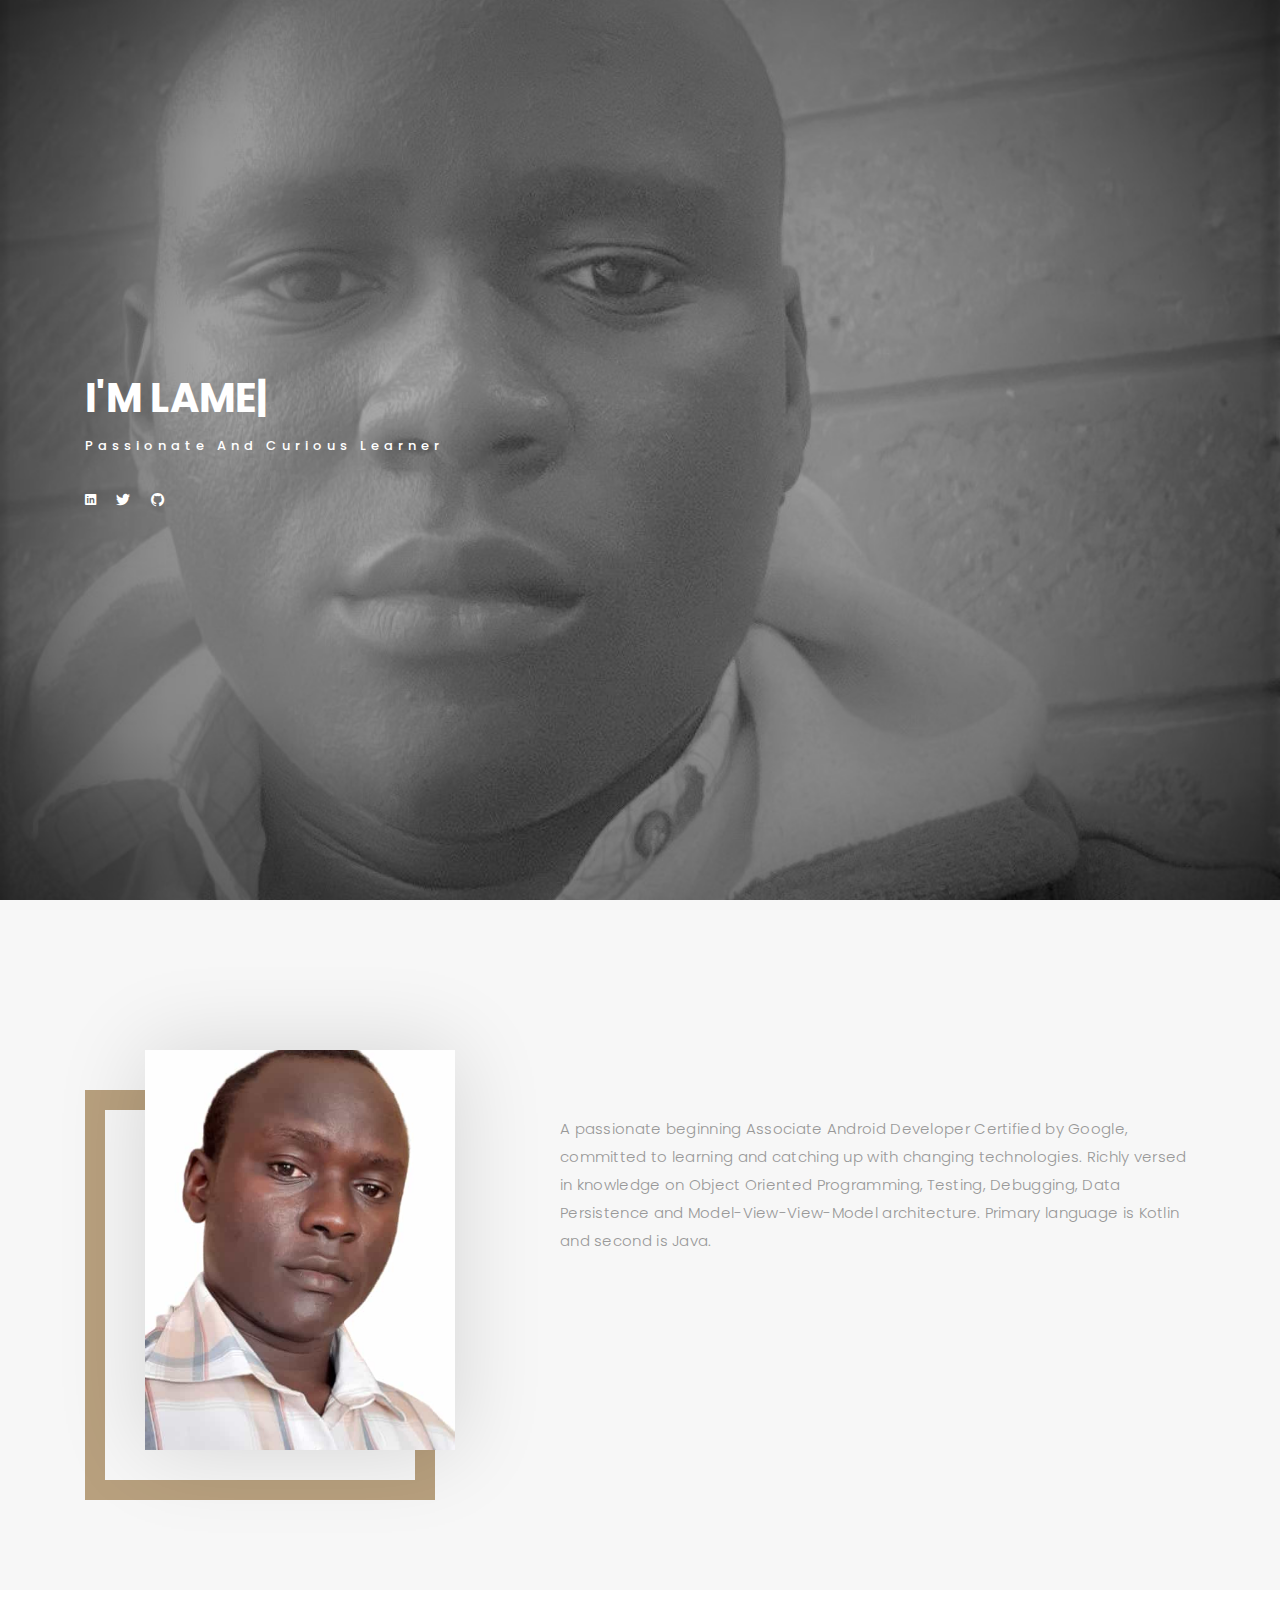
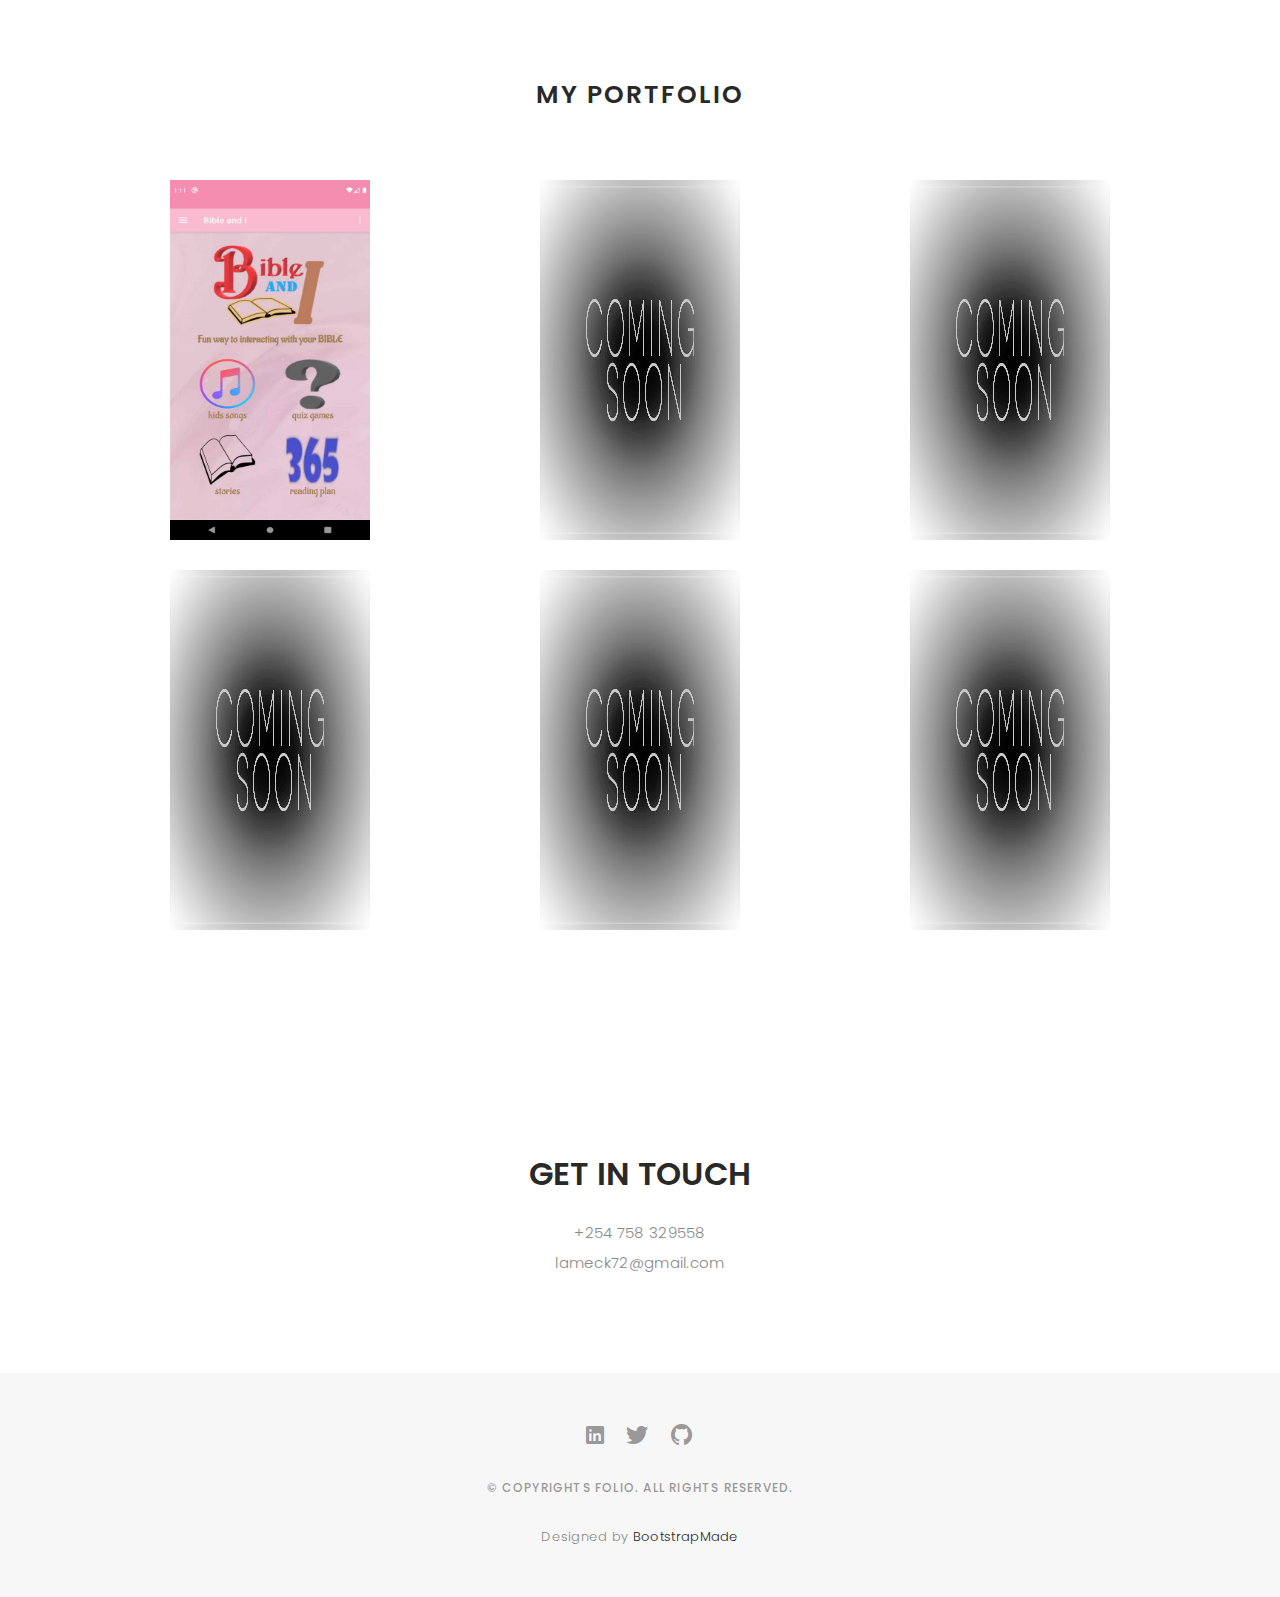
<file: index.html>
<!DOCTYPE html>
<html lang="en">

<head>
  <!-- meta -->
  <meta charset="utf-8">
  <meta content="width=device-width, initial-scale=1.0" name="viewport">

  <title>Lameck - Personal Portfolio</title>
  <meta content="" name="keywords">
  <meta content="" name="description">

  <!-- Google Fonts -->
  <link href="https://fonts.googleapis.com/css?family=Poppins:300,300i,400,400i,500,500i,600,600i,700,700i|Playfair+Display:400,400i,700,700i,900,900i" rel="stylesheet">

  <!-- Bootstrap CSS File -->
  <link href="lib/bootstrap/css/bootstrap.min.css" rel="stylesheet">

  <!-- Libraries CSS Files -->
  <link href="lib/ionicons/css/ionicons.min.css" rel="stylesheet">
  <link href="lib/owlcarousel/assets/owl.carousel.min.css" rel="stylesheet">
  <link href="lib/magnific-popup/magnific-popup.css" rel="stylesheet">
  <link href="lib/hover/hover.min.css" rel="stylesheet">

  <!-- Main Stylesheet File -->
  <link href="css/style.css" rel="stylesheet">

  <!-- Responsive css -->
  <link href="css/responsive.css" rel="stylesheet">

  <!-- Favicon -->
  <link rel="shortcut icon" href="images/favicon.png">

  <!-- =======================================================
    Theme Name: Folio
    Theme URL: https://bootstrapmade.com/folio-bootstrap-portfolio-template/
    Author: BootstrapMade.com
    Author URL: https://bootstrapmade.com
  ======================================================= -->
</head>

<body>

  <!-- start section navbar -->
  <nav id="main-nav">
    <div class="row">
      <div class="container">

        <div class="logo">
          <a href="index.html"><h1>PORTFOLIO</h1></a>
        </div>

        <div class="responsive"><i data-icon="m" class="ion-navicon-round"></i></div>

        <ul class="nav-menu list-unstyled">
          <li><a href="#header" class="smoothScroll">Home</a></li>
          <li><a href="#about" class="smoothScroll">About</a></li>
          <li><a href="#portfolio" class="smoothScroll">Portfolio</a></li>
          <li><a href="#contact" class="smoothScroll">Contact</a></li>
        </ul>

      </div>
    </div>
  </nav>
  <!-- End section navbar -->


  <!-- start section header -->
  <div id="header" class="home">

    <div class="container">
      <div class="header-content">
        <h1>I'm <span class="typed"></span></h1>
        <p>passionate and curious learner</p>

        <ul class="list-unstyled list-social">
          <li><a href="https://www.linkedin.com/in/lameck-odhiambo-642b7077/"><i class="ion-social-linkedin"></i></a></li>
          <li><a href="https://twitter.com/lameck721"><i class="ion-social-twitter"></i></a></li>
          <li><a href="https://github.com/Lameck1"><i class="ion-social-github"></i></a></li>
        </ul>
      </div>
    </div>
  </div>
  <!-- End section header -->


  <!-- start section about us -->
  <div id="about" class="paddsection">
    <div class="container">
      <div class="row justify-content-between">

        <div class="col-lg-4 ">
          <div class="div-img-bg">
            <div class="about-img">
              <img src="images/me.jpg" class="img-responsive" alt="me">
            </div>
          </div>
        </div>

        <div class="col-lg-7">
          <div class="about-descr">

            <p>A passionate beginning Associate Android Developer Certified by Google, 
              committed to learning and catching up with changing technologies. Richly versed in 
              knowledge on Object Oriented Programming, Testing, Debugging, Data Persistence and 
              Model-View-View-Model architecture. Primary language is Kotlin and second is Java. </p>


          </div>

        </div>
      </div>
    </div>
  </div>
  <!-- end section about us -->

  <!-- start section portfolio -->
  <div id="portfolio" class="text-center paddsection">

    <div class="container">
      <div class="section-title text-center">
        <h2>My Portfolio</h2>
      </div>
    </div>

    <div class="container">
      <div class="row">
        <div class="col-md-12">

          <div class="portfolio-container">

            <div class="col-lg-4 col-md-6 portfolio-thumbnail">
              <a href="portfolio_one.html">
                <img src="images/portfolio/1.jpg" alt="Bible and I" height="360" width="200">
              </a>
            </div>

            <div class="col-lg-4 col-md-6 portfolio-thumbnail">
              <a href="#">
                <img src="images/portfolio/0.jpg"  alt="coming soon" height="360" width="200">
              </a>
            </div>

            <div class="col-lg-4 col-md-6 portfolio-thumbnail">
              <a href="#">
                <img src="images/portfolio/0.jpg" alt="coming soon" height="360" width="200">
              </a>
            </div>

            <div class="col-lg-4 col-md-6 portfolio-thumbnail">
              <a href="#">
                <img src="images/portfolio/0.jpg" alt="coming soon" height="360" width="200">
              </a>
            </div>

            <div class="col-lg-4 col-md-6 portfolio-thumbnail">
              <a href="#">
                <img src="images/portfolio/0.jpg" alt="coming soon" height="360" width="200">
              </a>
            </div>

            <div class="col-lg-4 col-md-6 portfolio-thumbnail">
              <a href="#">
                <img src="images/portfolio/0.jpg" alt="coming soon" height="360" width="200">
              </a>
            </div>


          </div>
        </div>
      </div>
    </div>

  </div>
  <!-- End section portfolio -->

  <!-- start sectoion contact -->
  <div id="contact" class="paddsection">
    <div class="container text-center">
      <div class="contact-block1"></div>
        

          

              <h2 class="mb-30">GET IN TOUCH</h2>

              <ul class="contact-details">
                <li><span>+254 758 329558</span></li>
                <li><span>lameck72@gmail.com</span></li>
              </ul>

            
        
      </div>
    </div>
  </div>
  <!-- start sectoion contact -->


  <!-- start section footer -->
  <div id="footer" class="text-center">
    <div class="container">
      <div class="socials-media text-center">

        <ul class="list-unstyled">
          <li><a href="https://www.linkedin.com/in/lameck-odhiambo-642b7077/"><i class="ion-social-linkedin"></i></a></li>
          <li><a href="https://twitter.com/lameck721"><i class="ion-social-twitter"></i></a></li>
          <li><a href="https://github.com/Lameck1"><i class="ion-social-github"></i></a></li>
        </ul>

      </div>

      <p>&copy; Copyrights Folio. All rights reserved.</p>

      <div class="credits">
        <!--
          All the links in the footer should remain intact.
          You can delete the links only if you purchased the pro version.
          Licensing information: https://bootstrapmade.com/license/
          Purchase the pro version with working PHP/AJAX contact form: https://bootstrapmade.com/buy/?theme=Folio
        -->
        Designed by <a href="https://bootstrapmade.com/">BootstrapMade</a>
      </div>

    </div>
  </div>
  <!-- End section footer -->

  <!-- JavaScript Libraries -->
  <script src="lib/jquery/jquery.min.js"></script>
  <script src="lib/jquery/jquery-migrate.min.js"></script>
  <script src="lib/bootstrap/js/bootstrap.bundle.min.js"></script>
  <script src="lib/typed/typed.js"></script>
  <script src="lib/owlcarousel/owl.carousel.min.js"></script>
  <script src="lib/magnific-popup/magnific-popup.min.js"></script>
  <script src="lib/isotope/isotope.pkgd.min.js"></script>

  <!-- Contact Form JavaScript File -->
  <script src="contactform/contactform.js"></script>

  <!-- Template Main Javascript File -->
  <script src="js/main.js"></script>

</body>

</html>
</file>
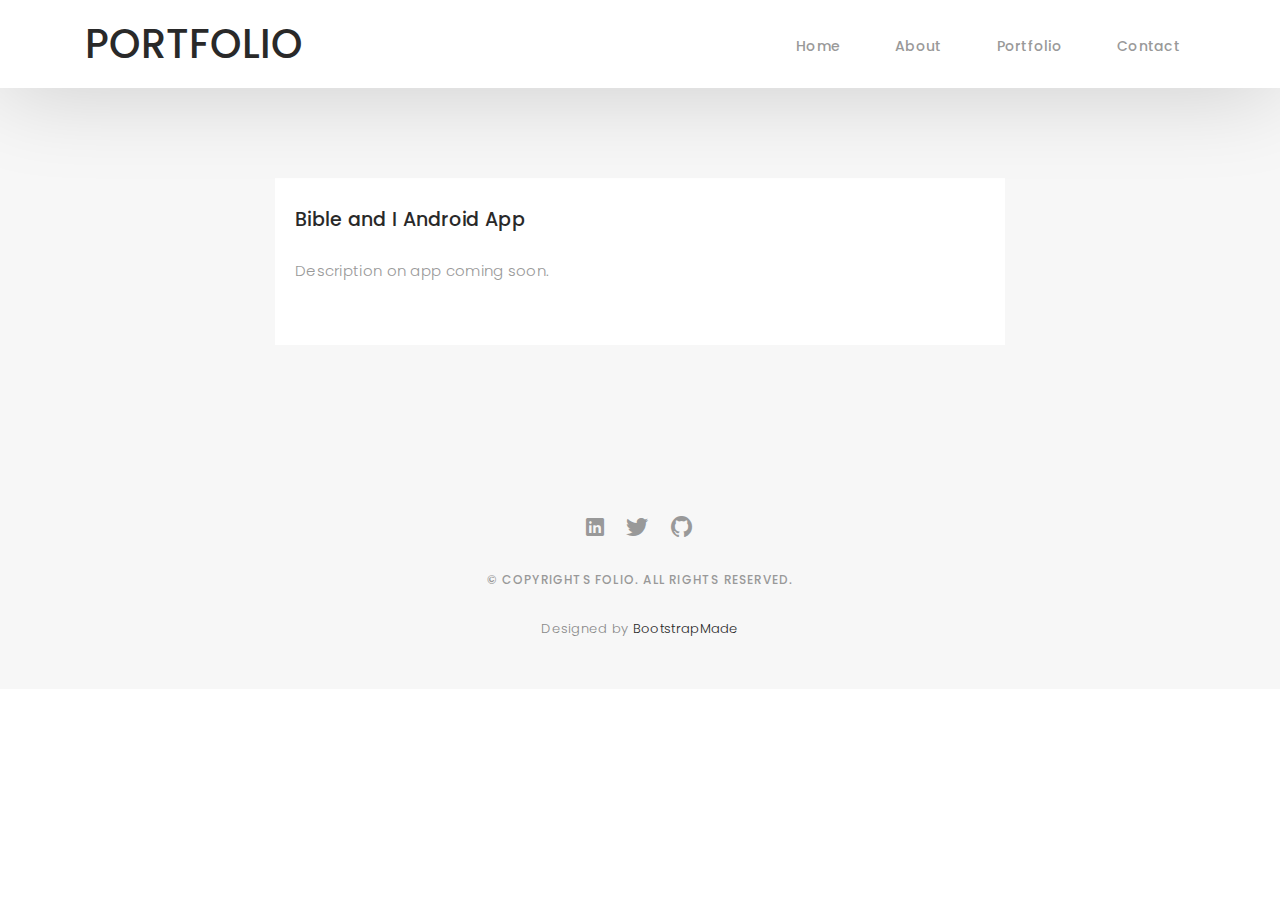
<file: portfolio_one.html>
<!DOCTYPE html>
<html lang="en">

<head>
  <!-- meta -->
  <meta charset="utf-8">
  <meta content="width=device-width, initial-scale=1.0" name="viewport">

  <title>App - Bible and I</title>
  <meta content="" name="keywords">
  <meta content="" name="description">

  <!-- Google Fonts -->
  <link href="https://fonts.googleapis.com/css?family=Poppins:300,300i,400,400i,500,500i,600,600i,700,700i|Playfair+Display:400,400i,700,700i,900,900i" rel="stylesheet">

  <!-- Bootstrap CSS File -->
  <link href="lib/bootstrap/css/bootstrap.min.css" rel="stylesheet">

  <!-- Libraries CSS Files -->
  <link href="lib/ionicons/css/ionicons.min.css" rel="stylesheet">
  <link href="lib/owlcarousel/assets/owl.carousel.min.css" rel="stylesheet">
  <link href="lib/magnific-popup/magnific-popup.css" rel="stylesheet">
  <link href="lib/hover/hover.min.css" rel="stylesheet">

  <!-- Blog Stylesheet File -->
  <link href="css/blog.css" rel="stylesheet">

  <!-- Main Stylesheet File -->
  <link href="css/style.css" rel="stylesheet">

  <!-- Responsive css -->
  <link href="css/responsive.css" rel="stylesheet">

  <!-- Favicon -->
  <link rel="shortcut icon" href="images/favicon.png">

  <!-- =======================================================
    Theme Name: Folio
    Theme URL: https://bootstrapmade.com/folio-bootstrap-portfolio-template/
    Author: BootstrapMade.com
    Author URL: https://bootstrapmade.com
  ======================================================= -->
</head>

<body>

  <!-- start section navbar -->
  <nav id="main-nav-subpage" class="subpage-nav">
    <div class="row">
      <div class="container">

        <div class="logo">
          <a href="index.html"><h1>PORTFOLIO</h1></a>
        </div>

        <div class="responsive"><i data-icon="m" class="ion-navicon-round"></i></div>

        <ul class="nav-menu list-unstyled">
          <li><a href="index.html" class="smoothScroll">Home</a></li>
          <li><a href="index.html#about" class="smoothScroll">About</a></li>
          <li><a href="index.html#portfolio" class="smoothScroll">Portfolio</a></li>
          <li><a href="index.html#contact" class="smoothScroll">Contact</a></li>
        </ul>
      </div>
    </div>
  </nav>
  <!-- End section navbar -->
  <!-- start section main content -->
  <div class="main-content paddsection">
    <div class="container">
      <div class="row justify-content-center">
        <div class="col-md-8 col-md-offset-2">
          <div class="row">
            <div class="container-main single-main">
              <div class="col-md-12">
                <div class="block-main mb-30">
                  
                  <div class="content-main single-post padDiv">
                    <div class="journal-txt">
                      <h4><a>Bible and I Android App</a></h4>
                    </div>
                    
                    <p class="mb-30">Description on app coming soon.</p>
                    <p class="mb-30"></p>
                    <p class="mb-30"></p>
                  </div>
                </div>
              </div>
                            
              </div>
            </div>
          </div>
        </div>
      </div>
    </div>
  </div>
  <!--  </div> -->
  <!-- start section main content -->

  <!-- start section footer -->
  <div id="footer" class="text-center">
    <div class="container">
      <div class="socials-media text-center">

        <ul class="list-unstyled">
          <li><a href="https://www.linkedin.com/in/lameck-odhiambo-642b7077/"><i class="ion-social-linkedin"></i></a></li>
          <li><a href="https://twitter.com/lameck721"><i class="ion-social-twitter"></i></a></li>
          <li><a href="https://github.com/Lameck1"><i class="ion-social-github"></i></a></li>
        </ul>

      </div>

      <p>&copy; Copyrights Folio. All rights reserved.</p>

      <div class="credits">
        <!--
          All the links in the footer should remain intact.
          You can delete the links only if you purchased the pro version.
          Licensing information: https://bootstrapmade.com/license/
          Purchase the pro version with working PHP/AJAX contact form: https://bootstrapmade.com/buy/?theme=Folio
        -->
        Designed by <a href="https://bootstrapmade.com/">BootstrapMade</a>
      </div>

    </div>
  </div>
  <!-- End section footer -->

  <!-- JavaScript Libraries -->
  <script src="lib/jquery/jquery.min.js"></script>
  <script src="lib/jquery/jquery-migrate.min.js"></script>
  <script src="lib/bootstrap/js/bootstrap.bundle.min.js"></script>
  <script src="lib/typed/typed.js"></script>
  <script src="lib/owlcarousel/owl.carousel.min.js"></script>
  <script src="lib/magnific-popup/magnific-popup.min.js"></script>
  <script src="lib/isotope/isotope.pkgd.min.js"></script>

  <!-- Contact Form JavaScript File -->
  <script src="contactform/contactform.js"></script>

  <!-- Template Main Javascript File -->
  <script src="js/main.js"></script>

</body>

</html>
</file>
<file: css/responsive.css>
/** Width between 1200x to 0
 *  ~~~~~~~~~~~~~~~~~~~~~~~~~~~~~~~~~~~~
 */

@media (min-width: 1200px) {

}

/** Width between 992px to 1199px
 *  ~~~~~~~~~~~~~~~~~~~~~~~~~~~~~~~~~~~~
 */

@media (min-width: 992px) and (max-width: 1199px) {
  
}

/** Width between 768px to 991px
 *  ~~~~~~~~~~~~~~~~~~~~~~~~~~~~~~~~~~~~
 */

@media (min-width: 768px) and (max-width: 991px) {
  /* Navbar */
  nav {
    padding: 10px 15px;
  }
  .nav-menu {
    margin-top: 40px;
    display: none;
    float: none;
    width: 100%;
  }
  .nav-menu li {
    float: none;
    width: 100%;
    text-align: center;
    border-top: 1px solid #f7f7f7;
    line-height: 45px;
    margin-left: 0;
    padding-top: 10px;
    padding-bottom: 10px;
  }
  .responsive {
    float: right;
    padding-top: 15px;
    display: block;
  }
  /* About */
  .head-info .header-content .cmaster h1 {
    font-size: 32px;
  }
  #about .div-img-bg {
    padding: 0;
  }
  #about .div-img-bg .about-img img {
    margin-top: 0%;
    margin-left: calc(0% - 0px);
  }
  #about .about-descr .p-heading {
    font-size: 20px;
  }
  #about .about-descr .separator {
    max-width: 100%;
    margin-bottom: 0;
  }
  /* portfolio */
  #portfolio .portfolio-list .nav li {
    float: none;
    margin: 20px;
    display: inline-block;
  }
  /* journal */
  #journal .journal-block .journal-info {
    margin-bottom: 30px;
  }
  /* Contact */
  .contact-contact {
    margin-bottom: 30px;
  }
  /* Footer */
  #footer .socials-media ul li {
    margin-right: 0;
    margin-left: 0;
    float: none;
    display: inline-block;
  }
}

/** Width between 767px to 0
 *  ~~~~~~~~~~~~~~~~~~~~~~~~~~~~~~~~~~~~
 */

@media (max-width: 767px) {
  /* Navbar */
  nav {
    padding: 20px 15px;
  }
  .nav-menu {
    margin-top: 40px;
    display: none;
    float: none;
    width: 100%;
  }
  .nav-menu li {
    float: none;
    width: 100%;
    text-align: center;
    border-top: 1px solid #f7f7f7;
    line-height: 45px;
    margin-left: 0;
    padding-top: 10px;
    padding-bottom: 10px;
  }
  .responsive {
    float: right;
    padding-top: 15px;
    display: block;
  }
  /* About */
  .head-info .header-content h1 {
    font-size: 32px;
  }
  #about .div-img-bg {
    padding: 0;
  }
  #about .div-img-bg .about-img img {
    margin-top: 0%;
    margin-left: calc(0% - 0px);
  }
  #about .about-descr .p-heading {
    font-size: 20px;
  }
  #about .about-descr .separator {
    max-width: 100%;
    margin-bottom: 0;
  }
  /* portfolio */
  #portfolio .portfolio-list .nav li {
    float: none;
    margin: 20px;
    display: inline-block;
  }
  /* journal */
  #journal .journal-block .journal-info {
    margin-bottom: 30px;
  }
  /* Contact */
  .contact-contact {
    margin-bottom: 30px;
  }
  /* Footer */
  #footer .socials-media ul li {
    margin-right: 0;
    margin-left: 0;
    float: none;
    display: inline-block;
  }
}

/** Width between 600px to 0
 *  ~~~~~~~~~~~~~~~~~~~~~~~~~~~~~~~~~~~~
 */

@media (max-width: 600px) {
  /* Navbar */
  nav {
    padding: 20px 15px;
  }
  .nav-menu {
    margin-top: 40px;
    display: none;
    float: none;
    width: 100%;
  }
  .nav-menu li {
    float: none;
    width: 100%;
    text-align: center;
    border-top: 1px solid #f7f7f7;
    line-height: 45px;
    margin-left: 0;
    padding-top: 10px;
    padding-bottom: 10px;
  }
  .responsive {
    float: right;
    padding-top: 15px;
    display: block;
  }
  /* About */
  .head-info .header-content h1 {
    font-size: 32px;
  }
  #about .div-img-bg {
    padding: 0;
  }
  #about .div-img-bg .about-img img {
    margin-top: 0%;
    margin-left: calc(0% - 0px);
  }
  #about .about-descr .p-heading {
    font-size: 20px;
  }
  #about .about-descr .separator {
    max-width: 100%;
    margin-bottom: 0;
  }
  /* portfolio */
  #portfolio .portfolio-list .nav li {
    float: none;
    margin: 10px;
    display: inline-block;
  }
  /* journal */
  #journal .journal-block .journal-info {
    margin-bottom: 30px;
  }
  /* Contact */
  .contact-contact {
    margin-bottom: 30px;
  }
  /* Footer */
  #footer .socials-media ul li {
    margin-right: 0;
    margin-left: 0;
    float: none;
    display: inline-block;
  }
}

/** Width between 480px to 0
 *  ~~~~~~~~~~~~~~~~~~~~~~~~~~~~~~~~~~~~
 */

@media (max-width: 480px) {
  /* Navbar */
  nav {
    padding: 20px 15px;
  }
  .nav-menu {
    margin-top: 40px;
    display: none;
    float: none;
    width: 100%;
  }
  .nav-menu li {
    float: none;
    width: 100%;
    text-align: center;
    border-top: 1px solid #f7f7f7;
    line-height: 45px;
    margin-left: 0;
    padding-top: 10px;
    padding-bottom: 10px;
  }
  .responsive {
    float: right;
    padding-top: 15px;
    display: block;
  }
  /* About */
  .head-info .header-content h1 {
    font-size: 32px;
  }
  #about .div-img-bg {
    padding: 0;
  }
  #about .div-img-bg .about-img img {
    margin-top: 0%;
    margin-left: calc(0% - 0px);
  }
  #about .about-descr .p-heading {
    font-size: 20px;
  }
  #about .about-descr .separator {
    max-width: 100%;
    margin-bottom: 0;
  }
  /* portfolio */
  #portfolio .portfolio-list .nav li {
    float: none;
    margin: 20px;
  }
  /* journal */
  #journal .journal-block .journal-info {
    margin-bottom: 30px;
  }
  /* Contact */
  .contact-contact {
    margin-bottom: 30px;
  }
  /* Footer */
  #footer .socials-media ul li {
    margin-right: 0;
    margin-left: 0;
    float: none;
    display: inline-block;
  }
}

/** Width between 320px to 0
 *  ~~~~~~~~~~~~~~~~~~~~~~~~~~~~~~~~~~~~
 */

@media (max-width: 320px) {
  /* Navbar */
  nav {
    padding: 20px 15px;
  }
  .nav-menu {
    margin-top: 40px;
    display: none;
    float: none;
    width: 100%;
  }
  .nav-menu li {
    float: none;
    width: 100%;
    text-align: center;
    border-top: 1px solid #f7f7f7;
    line-height: 45px;
    margin-left: 0;
    padding-top: 10px;
    padding-bottom: 10px;
  }
  .responsive {
    float: right;
    padding-top: 15px;
    display: block;
  }
  /* About */
  .head-info .header-content h1 {
    font-size: 32px;
  }
  #about .div-img-bg {
    padding: 0;
  }
  #about .div-img-bg .about-img img {
    margin-top: 0%;
    margin-left: calc(0% - 0px);
  }
  #about .about-descr .p-heading {
    font-size: 20px;
  }
  #about .about-descr .separator {
    max-width: 100%;
    margin-bottom: 0;
  }
  /* portfolio */
  #portfolio .portfolio-list .nav li {
    float: none;
    margin: 20px;
  }
  /* journal */
  #journal .journal-block .journal-info {
    margin-bottom: 30px;
  }
  /* Contact */
  .contact-contact {
    margin-bottom: 30px;
  }
  /* Footer */
  #footer .socials-media ul li {
    margin-right: 0;
    margin-left: 0;
    float: none;
    display: inline-block;
  }
  /* Single page */
  .entry-comments-body span {
    display: inline-block;
    margin-right: 0;
  }
}
</file>
<file: css/blog.css>
/*-----------------------------------------------------------------------------------*/

/*  -  Navbar fixd page
/*-----------------------------------------------------------------------------------*/

.subpage-nav {
  display: block !important;
  position: relative;
}

/*-----------------------------------------------------------------------------------*/

/*  /* Single page */

/*-----------------------------------------------------------------------------------*/

/* main content */

.main-content {
  background: #f7f7f7;
}

.main-content .container-main {
  display: inline-block;
  width: 100%;
}

.main-content .container-main .block-main {
  margin-bottom: 30px;
  overflow: hidden;
}

.container-main .block-main .content-main {
  background: #fff none repeat scroll 0 0;
  display: inline-block;
  width: 100%;
}

.journal-txt h4 a {
  display: block;
  font-size: 19px;
  line-height: 24px;
  margin: 0 0 13px 0;
  font-weight: 500;
  color: #292929;
  -moz-transition: all 0.5s ease-in-out 0s;
  -ms-transition: all 0.5s ease-in-out 0s;
  -o-transition: all 0.5s ease-in-out 0s;
  -webkit-transition: all 0.5s ease-in-out 0s;
  transition: all 0.5s ease-in-out 0s;
}

.journal-txt h4 a:hover {
  color: #b8a07e;
  -moz-transition: all 0.5s ease-in-out 0s;
  -ms-transition: all 0.5s ease-in-out 0s;
  -o-transition: all 0.5s ease-in-out 0s;
  -webkit-transition: all 0.5s ease-in-out 0s;
  transition: all 0.5s ease-in-out 0s;
}

.post-meta ul li {
  font-size: 12px;
  font-weight: normal;
  margin-left: 8px;
  margin-right: 8px;
  text-transform: capitalize;
  display: inline-block;
  float: none;
}

.content-main .post-meta a {
  color: #a2a2a2;
  margin-left: 5px;
}

/* Commonts */

.comments {
  background: #fff;
}

.entry-comments h6 {
  margin-right: 10px;
  font-size: 13px;
  letter-spacing: 0.1em;
  font-weight: 500;
}

.entry-comments-item {
  margin-top: 40px;
  padding-bottom: 40px;
  border-bottom: 1px solid #f2f2f2;
}

.entry-comments-avatar {
  position: absolute;
  display: block;
  border-radius: 50%;
  width: 60px;
  height: 60px;
}

.entry-comments-body {
  padding-left: 86px;
}

.entry-comments-author {
  margin-right: 10px;
  font-size: 13px;
  color: #292929;
  letter-spacing: 0.1em;
  font-weight: 500;
}

.rep {
  font-size: 13px;
  color: #292929;
  letter-spacing: 0.1em;
  font-weight: 500;
  text-transform: capitalize;
}

.entry-comments span a {
  font-size: 13px;
  color: #999;
}

.entry-comments-reply {
  padding-left: 10%;
}

/* Commonts form */

.cmt {
  background: #fff;
}

blockquote {
  padding: 40px;
  background-color: #f2f2f2;
  margin: 30px 0;
  border: none;
  border-left: 4px solid #b8a07e;
}
</file>
<file: css/style.css>
/*
  Theme Name: Folio
  Theme URL: https://bootstrapmade.com/folio-bootstrap-portfolio-template/
  Author: BootstrapMade.com
  Author URL: https://bootstrapmade.com
*/

/*  General Styling
/*-----------------------------------------------------------------------------------*/

body {
  background: #ffffff;
  color: #898989;
  font-family: 'Poppins', helvetica;
  font-size: 15px;
  font-weight: 300;
  line-height: 20px;
  letter-spacing: 0.02em;
  overflow-x: hidden;
  margin: 0 auto;
  padding: 0;
  -moz-box-sizing: border-box;
  -ms-box-sizing: border-box;
  -o-box-sizing: border-box;
  -webkit-box-sizing: border-box;
  box-sizing: border-box;
}

h1, h2, h3, h4, h5, h6 {
  margin: 0;
}

h2 {
  color: #292929;
  font-weight: 600;
}

h4 {
  color: #292929;
  font-size: 14px;
  font-weight: 600;
}

a {
  color: #292929;
  text-decoration: none !important;
  -moz-transition: all 0.5s ease-in-out 0s;
  -ms-transition: all 0.5s ease-in-out 0s;
  -o-transition: all 0.5s ease-in-out 0s;
  -webkit-transition: all 0.5s ease-in-out 0s;
  transition: all 0.5s ease-in-out 0s;
}

a:hover {
  -moz-transition: all 0.5s ease-in-out 0s;
  -ms-transition: all 0.5s ease-in-out 0s;
  -o-transition: all 0.5s ease-in-out 0s;
  -webkit-transition: all 0.5s ease-in-out 0s;
  transition: all 0.5s ease-in-out 0s;
}

a:hover, a:focus {
  color: #b8a07e;
  text-decoration: underline;
}

nav ul li a {
  padding: 2px 0 0 0;
  position: relative;
  display: block;
  font-size: 12px;
  color: #999999;
  letter-spacing: 0.1em;
  font-weight: 500;
  line-height: 14px;
  text-transform: uppercase;
  -moz-transition: all 0.5s ease-in-out 0s;
  -ms-transition: all 0.5s ease-in-out 0s;
  -o-transition: all 0.5s ease-in-out 0s;
  -webkit-transition: all 0.5s ease-in-out 0s;
  transition: all 0.5s ease-in-out 0s;
}

p {
  margin: 25px 0;
  padding: 0;
  font-size: 15px;
  color: #999999;
  line-height: 28px;
}

::-moz-selection {
  background: #b8a07e;
  color: #fff;
}

::selection {
  background: #b8a07e;
  color: #fff;
}

.btn {
  background: #333;
  border: medium none;
  border-radius: 0;
  color: #fff;
  font-size: 12px;
  height: 50px;
  line-height: 50px;
  padding: 0 30px;
  text-transform: uppercase;
}

.btn:hover, .btn:focus {
  color: #fff;
}

.padDiv {
  padding: 30px 20px;
}

.section-title {
  margin-bottom: 70px;
}

.section-title h2 {
  font-size: 25px;
  letter-spacing: 2px;
  text-transform: uppercase;
}

.form-control {
  background-color: transparent;
  border: 1px solid #999;
  border-radius: 0;
  color: #999999;
  font-size: 12px;
  font-weight: 500;
  height: 50px;
  letter-spacing: 0.1em;
  padding-left: 10px;
  margin: 0 0 25px 0;
  line-height: 14px;
  text-transform: uppercase;
}

.form-control:focus {
  box-shadow: none;
  outline: 0 none;
}

.paddsection {
  padding-top: 90px;
  padding-bottom: 90px;
}

.paddsections {
  padding-top: 90px;
  padding-bottom: 90px !important;
}

.hvr-shutter-in-horizontal::before {
  background: #333;
}

.hvr-shutter-in-horizontal:hover {
  background: #b8a07e;
}

.mb-30 {
  margin-bottom: 30px;
}

/*-----------------------------------------------------------------------------------*/
/*  Navbar Top
/*-----------------------------------------------------------------------------------*/

nav {
  position: fixed;
  background: #fff;
  z-index: 1000;
  width: 100%;
  padding: 20px;
  display: none;
  -webkit-box-shadow: 0px 2px 92px 0px rgba(0, 0, 0, 0.18);
  -moz-box-shadow: 0px 2px 92px 0px rgba(0, 0, 0, 0.18);
  box-shadow: 0px 2px 92px 0px rgba(0, 0, 0, 0.18);
}

.nav-menu {
  float: right;
  line-height: 32px;
  margin-bottom: 0;
  padding-top: 16px;
}

nav ul li {
  float: left;
  margin-right: 15px;
  font-family: 'Poppins', sans-serif;
  font-size: 14px;
  margin-left: 40px;
}

nav ul li a {
  padding: 2px 0 0 0;
  position: relative;
  display: block;
  font-size: 14px;
  color: #999999;
  font-family: 'Poppins', helvetica;
  font-weight: 500;
  line-height: 16px;
  text-transform: uppercase;
  letter-spacing: 0.02em;
  text-transform: capitalize;
}

.logo {
  float: left;
}

.logo img {
  width: 100px;
  height: 50px;
}

.responsive {
  display: none;
  font-size: 23px;
}

.active {
  color: #afafaf;
}

/*----------------------------------------------------------------------------------*/
/*  Header
/*-----------------------------------------------------------------------------------*/

#header {
  background: url("../images/home-bg.jpg") repeat scroll center center / cover;
  height: 100vh;
  width: 100%;
}


#header .header-content {
  height: 100vh;
  text-align: left;
  width: 100%;
  display: flex;
  justify-content: center;
  flex-direction: column;
}

.header-content h1 {
  font-size: 40px;
  font-weight: 700;
  margin-bottom: 10px;
  text-transform: uppercase;
  color: #fff;
}

.header-content p {
  font-size: 13px;
  letter-spacing: 5px;
  margin-top: 0;
  margin-bottom: 30px;
  text-transform: capitalize;
  color: #fff;
  font-weight: 500;
}

.header-content .list-social li {
  float: left;
  margin-right: 20px;
}

.header-content .list-social li i {
  color: #fff;
  font-size: 15px;
}

/*-----------------------------------------------------------------------------------*/
/*  Aout-us
/*-----------------------------------------------------------------------------------*/

#about {
  width: 100%;
  height: auto;
  background: #f7f7f7;
  padding-top: 190px;
}

#about .div-img-bg {
  padding-bottom: 30px;
  border: 20px solid #b8a07e;
}

#about .div-img-bg .about-img img {
  width: 100%;
  box-shadow: 0px 0px 85px 0px rgba(0, 0, 0, 0.14);
  margin-top: -60px;
  margin-left: 40px;
  height: 400px;
  object-fit: cover;
}

#about .about-descr .p-heading {
  font-family: 'Playfair Display', serif;
  font-size: 28px;
  text-align: left;
}

#about .about-descr .separator {
  max-width: 80%;
  margin-bottom: 0;
  text-align: left;
}



/*-----------------------------------------------------------------------------------*/
/*  Portfolio
/*-----------------------------------------------------------------------------------*/

#portfolio {
  position: relative;
  padding-bottom: 50px;
}

#portfolio .portfolio-list {
  margin-bottom: 50px;
}

#portfolio .portfolio-list .nav {
  display: inline-block;
  margin: 0;
}

#portfolio .portfolio-list .nav li {
  margin: 0 40px 0 0;
  float: left;
  font-size: 14px;
  color: #999999;
  line-height: 16px;
  cursor: pointer;
  font-family: 'Poppins', helvetica;
  font-weight: 500;
  letter-spacing: 0.02em;
  text-transform: capitalize;
  -moz-transition: all 0.5s ease-in-out 0s;
  -ms-transition: all 0.5s ease-in-out 0s;
  -o-transition: all 0.5s ease-in-out 0s;
  -webkit-transition: all 0.5s ease-in-out 0s;
  transition: all 0.5s ease-in-out 0s;
}

#portfolio .portfolio-list .nav li:hover, #portfolio .portfolio-list .nav li.filter-active  {
  color: #b8a07e;
  -moz-transition: all 0.5s ease-in-out 0s;
  -ms-transition: all 0.5s ease-in-out 0s;
  -o-transition: all 0.5s ease-in-out 0s;
  -webkit-transition: all 0.5s ease-in-out 0s;
  transition: all 0.5s ease-in-out 0s;
}

#portfolio .portfolio-container {
  display: inline-block;
  margin-bottom: 50px;
  width: 100%;
}

.portfolio-thumbnail {
  margin-bottom: 30px;
  overflow: hidden;
  min-height: 260px;
}

.portfolio-thumbnail img {
  max-width: 100%;
}

/*-----------------------------------------------------------------------------------*/
/*  Contact
/*-----------------------------------------------------------------------------------*/

#contact {
  height: auto;
  width: 100%;
}

.contact-details {
  list-style: none;
  margin: 0;
  padding: 0;
}

.contact-details li {
  padding-bottom: 10px;
}

#contact input, #contact textarea {
  width: 100%;
}


#contact  #sendmessage {
  color: #18d26e;
  border: 1px solid #18d26e;
  display: none;
  text-align: center;
  padding: 15px;
  font-weight: 600;
  margin: 15px;
}

#contact  #errormessage {
  color: red;
  display: none;
  border: 1px solid red;
  text-align: center;
  padding: 15px;
  font-weight: 600;
  margin: 15px;
}

#contact #sendmessage.show, #contact #errormessage.show, #contact .show {
  display: block;
}

#contact .validation {
  color: red;
  display: none;
  margin: 0 0 20px;
  font-weight: 400;
  font-size: 13px;
}

/*-----------------------------------------------------------------------------------*/
/*  Footer
/*-----------------------------------------------------------------------------------*/

#footer {
  background: #f7f7f7;
  padding-top: 50px;
  padding-bottom: 50px;
}

#footer .socials-media {
  width: 100%;
}

#footer .socials-media ul {
  display: inline-block;
  float: none;
  margin: 0 0 20px 0;
}

#footer .socials-media ul li {
  float: left;
  margin-left: 10px;
  margin-right: 10px;
}

#footer .socials-media ul li a {
  font-size: 24px;
  color: #999;
  letter-spacing: 0.1em;
  font-weight: 500;
  background: transparent;
  text-transform: uppercase;
  -moz-transition: all 0.5s ease-in-out 0s;
  -ms-transition: all 0.5s ease-in-out 0s;
  -o-transition: all 0.5s ease-in-out 0s;
  -webkit-transition: all 0.5s ease-in-out 0s;
  transition: all 0.5s ease-in-out 0s;
}

#footer .socials-media ul li a:hover {
  color: #b8a07e;
  -moz-transition: all 0.5s ease-in-out 0s;
  -ms-transition: all 0.5s ease-in-out 0s;
  -o-transition: all 0.5s ease-in-out 0s;
  -webkit-transition: all 0.5s ease-in-out 0s;
  transition: all 0.5s ease-in-out 0s;
}

#footer p {
  font-size: 12px;
  letter-spacing: 0.1em;
  font-weight: 500;
  margin-top: 0;
  text-transform: uppercase;
}

.credits {
  font-size: 13px;
}
</file>
